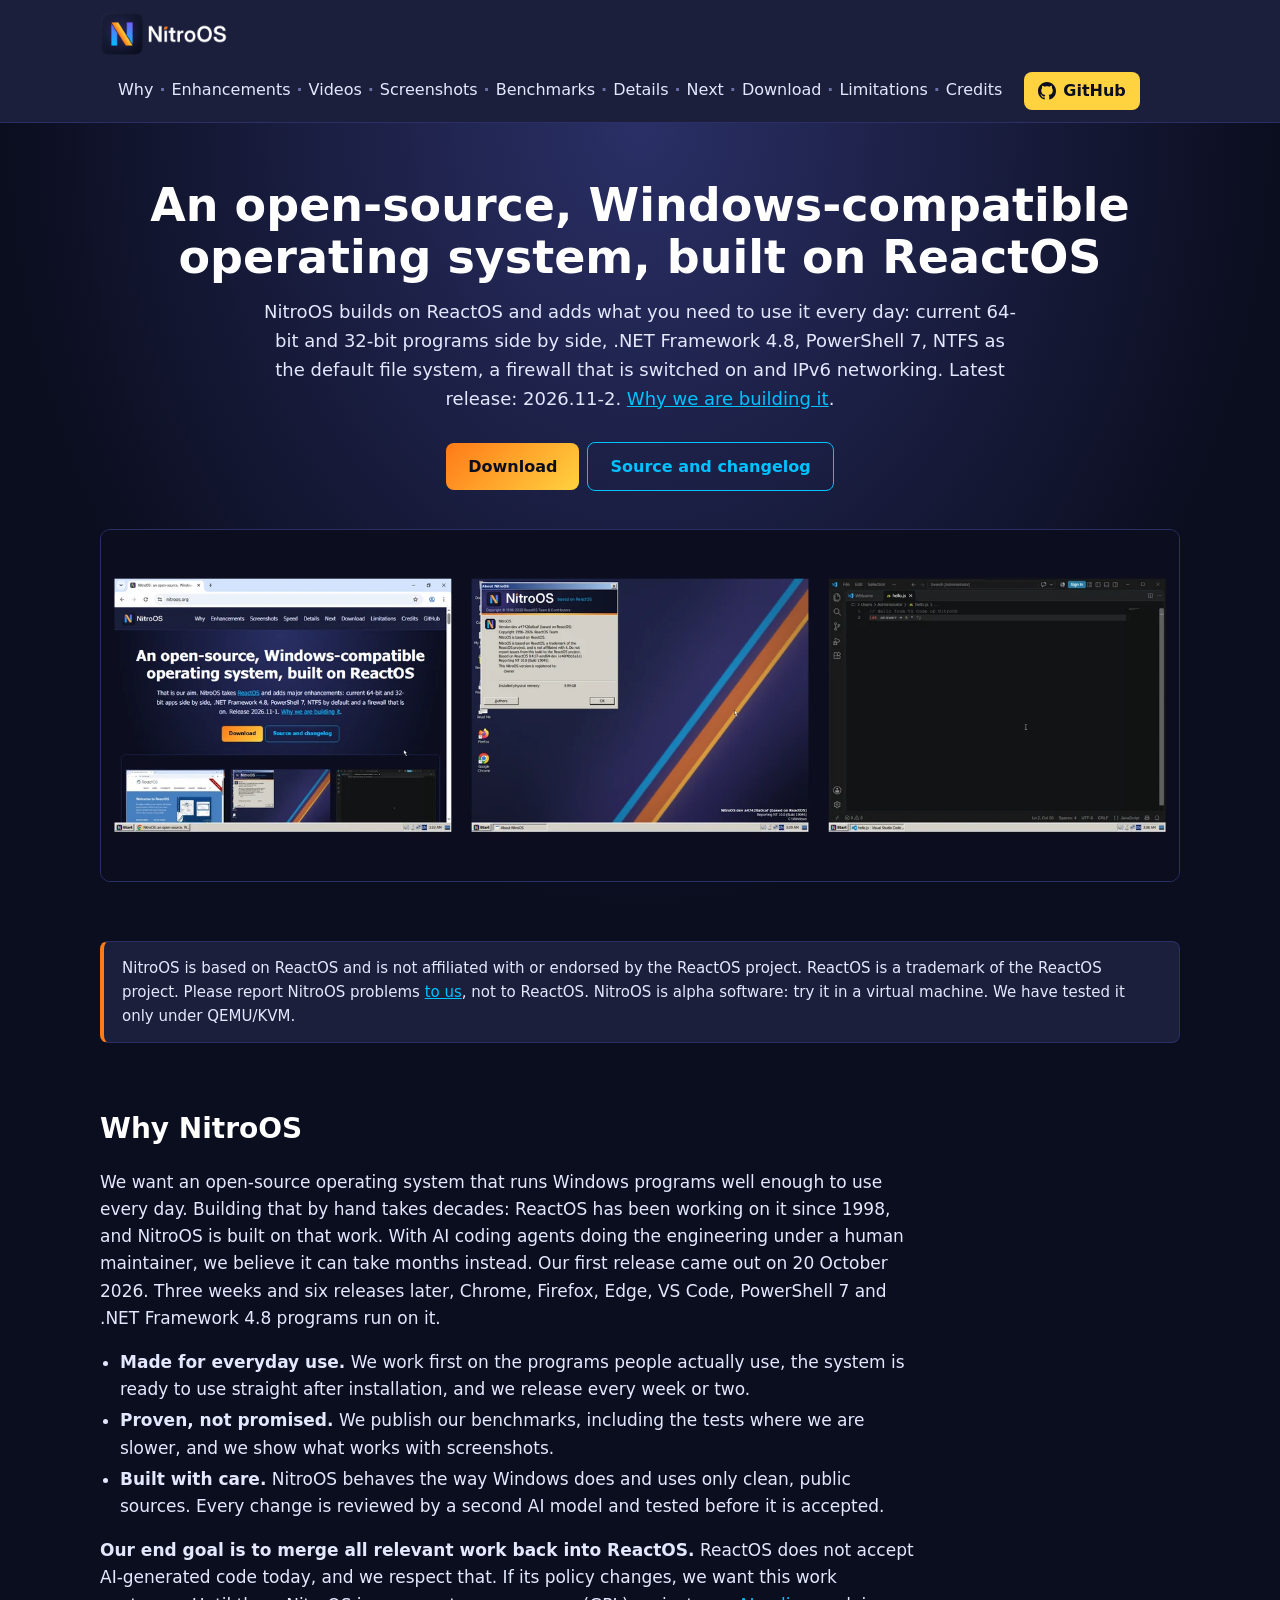
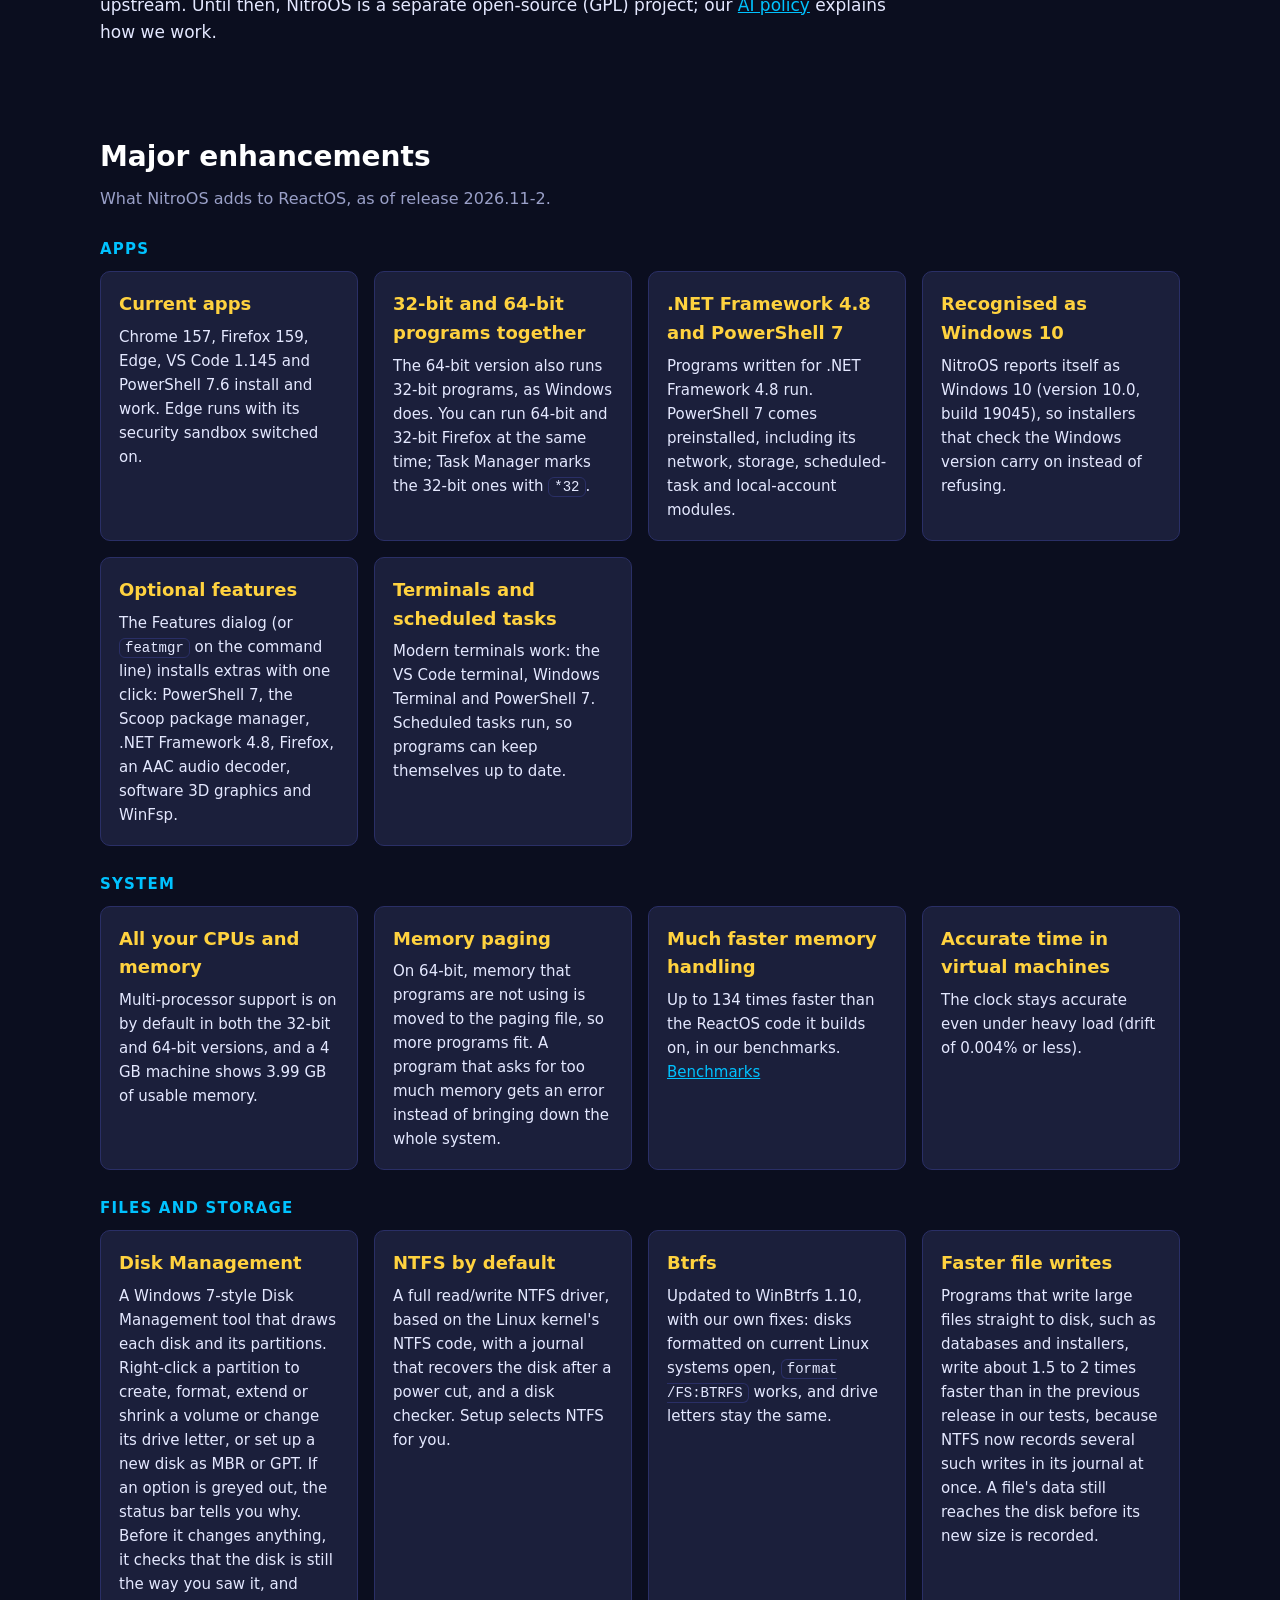
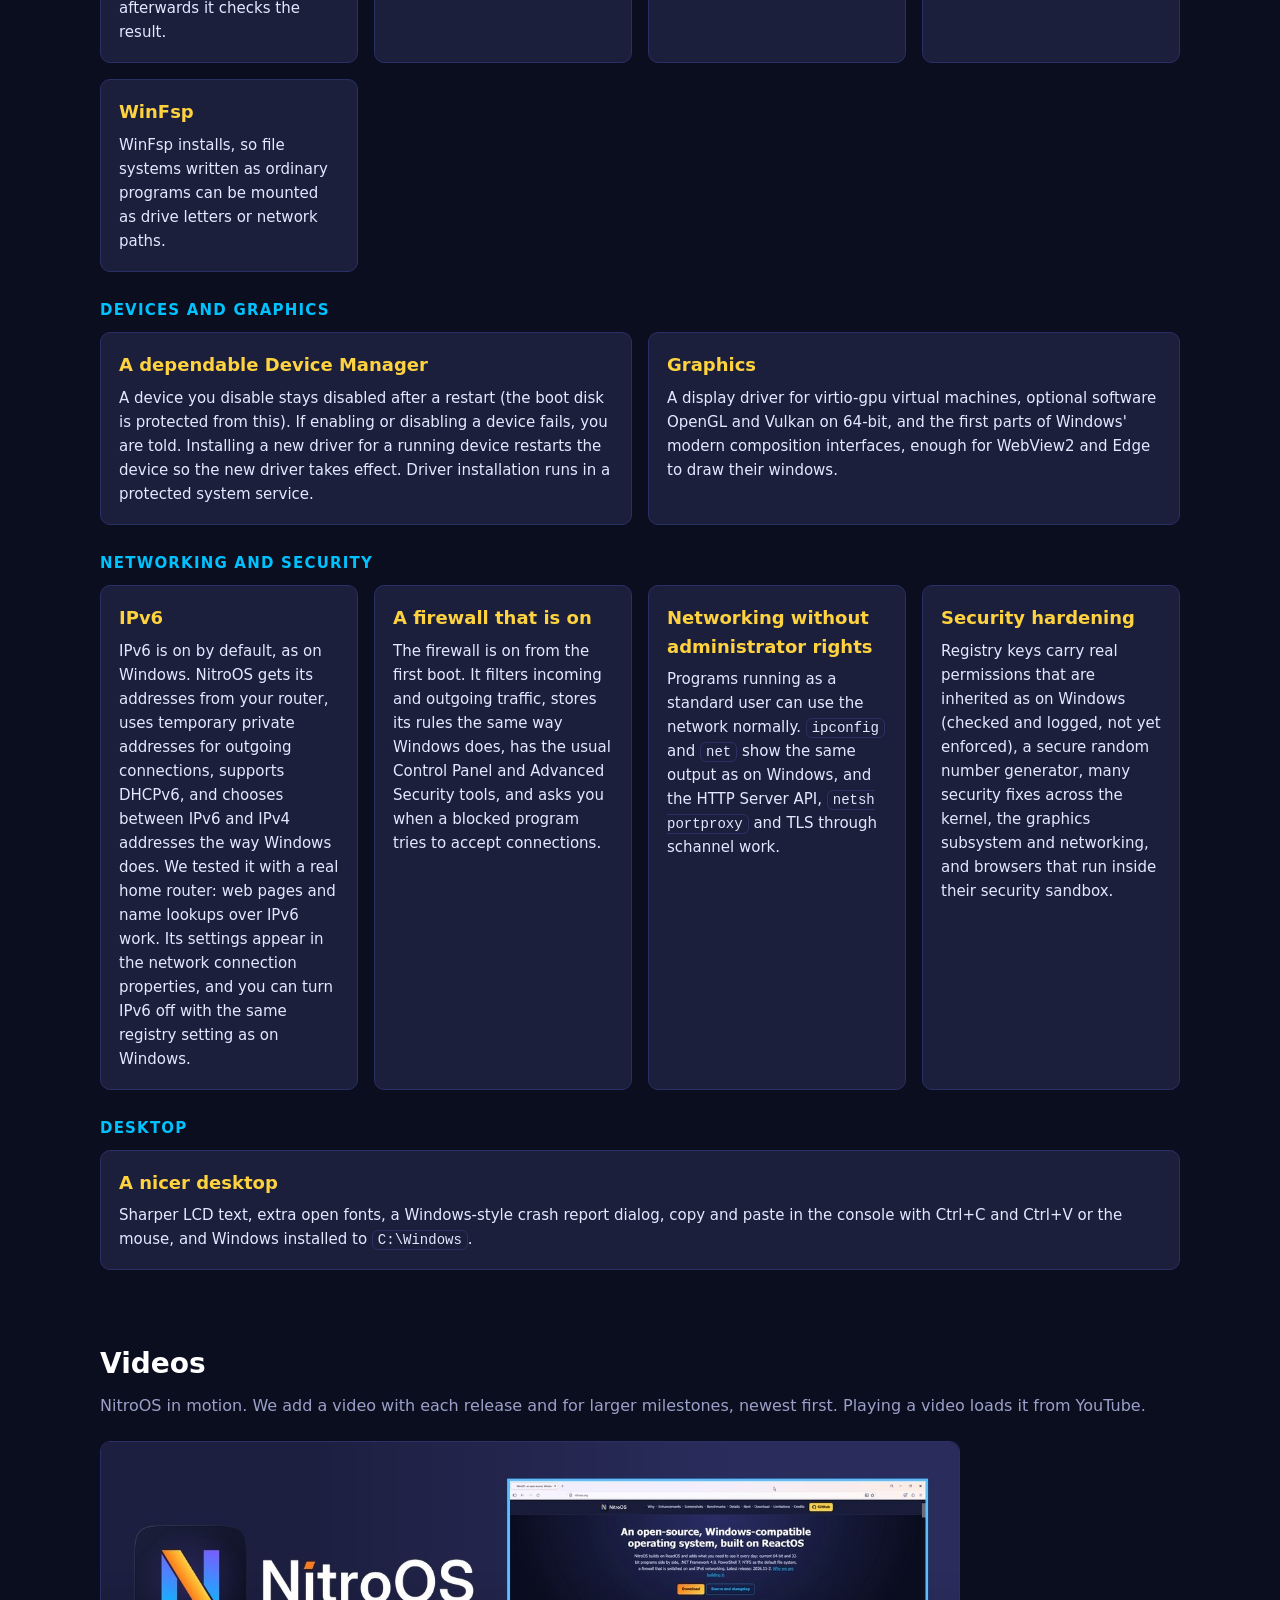
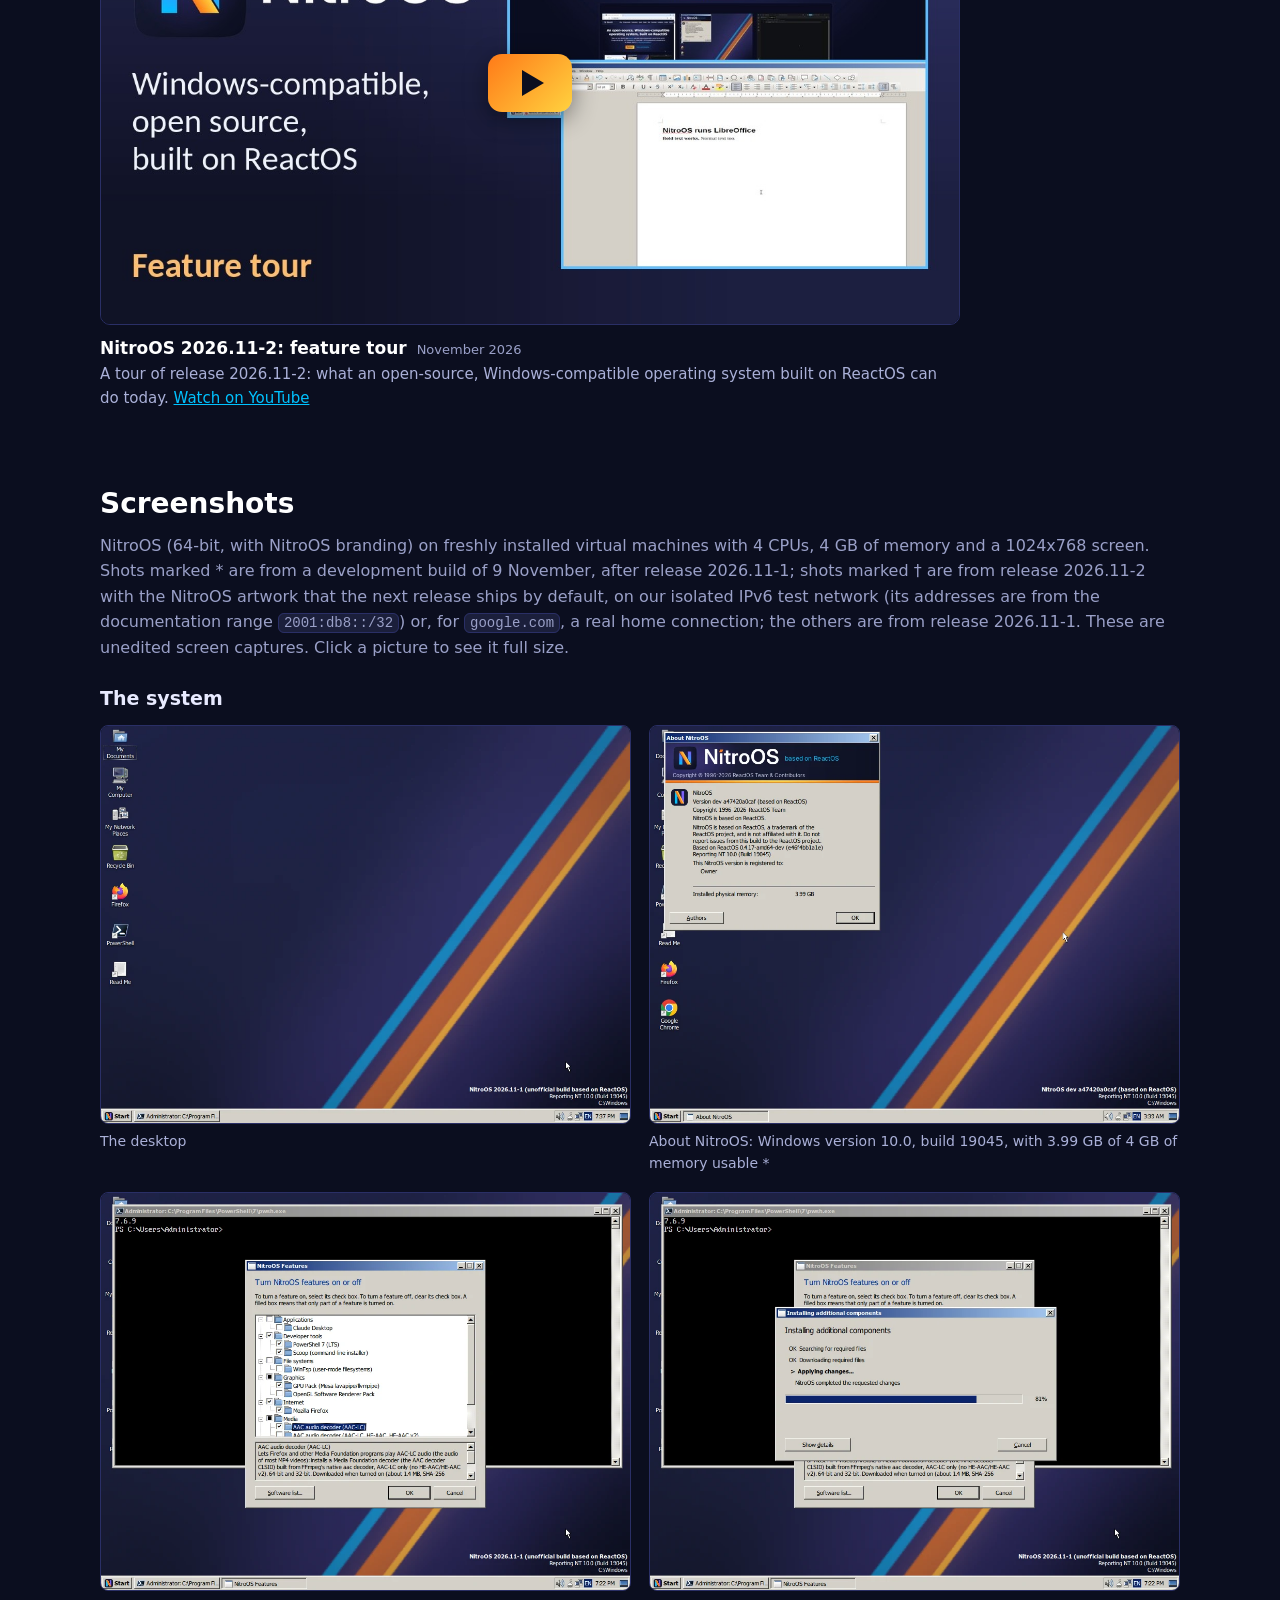
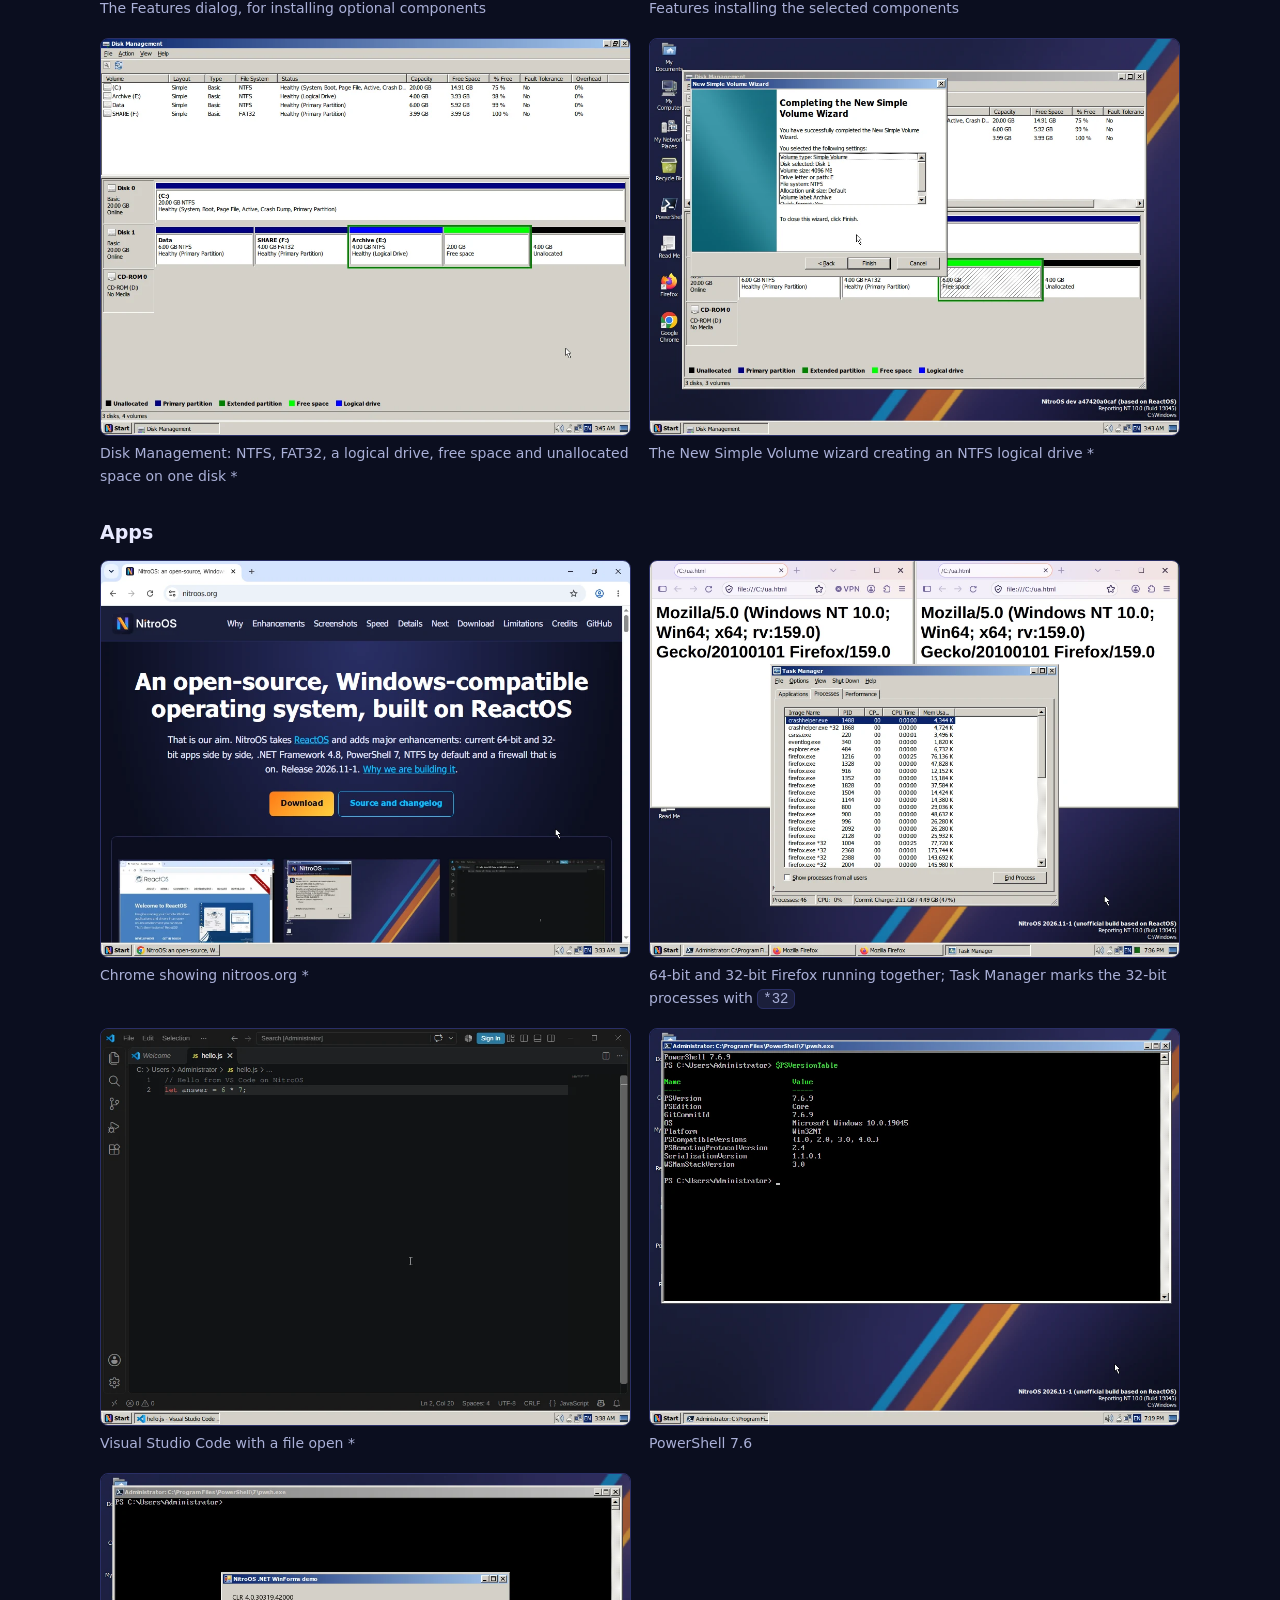
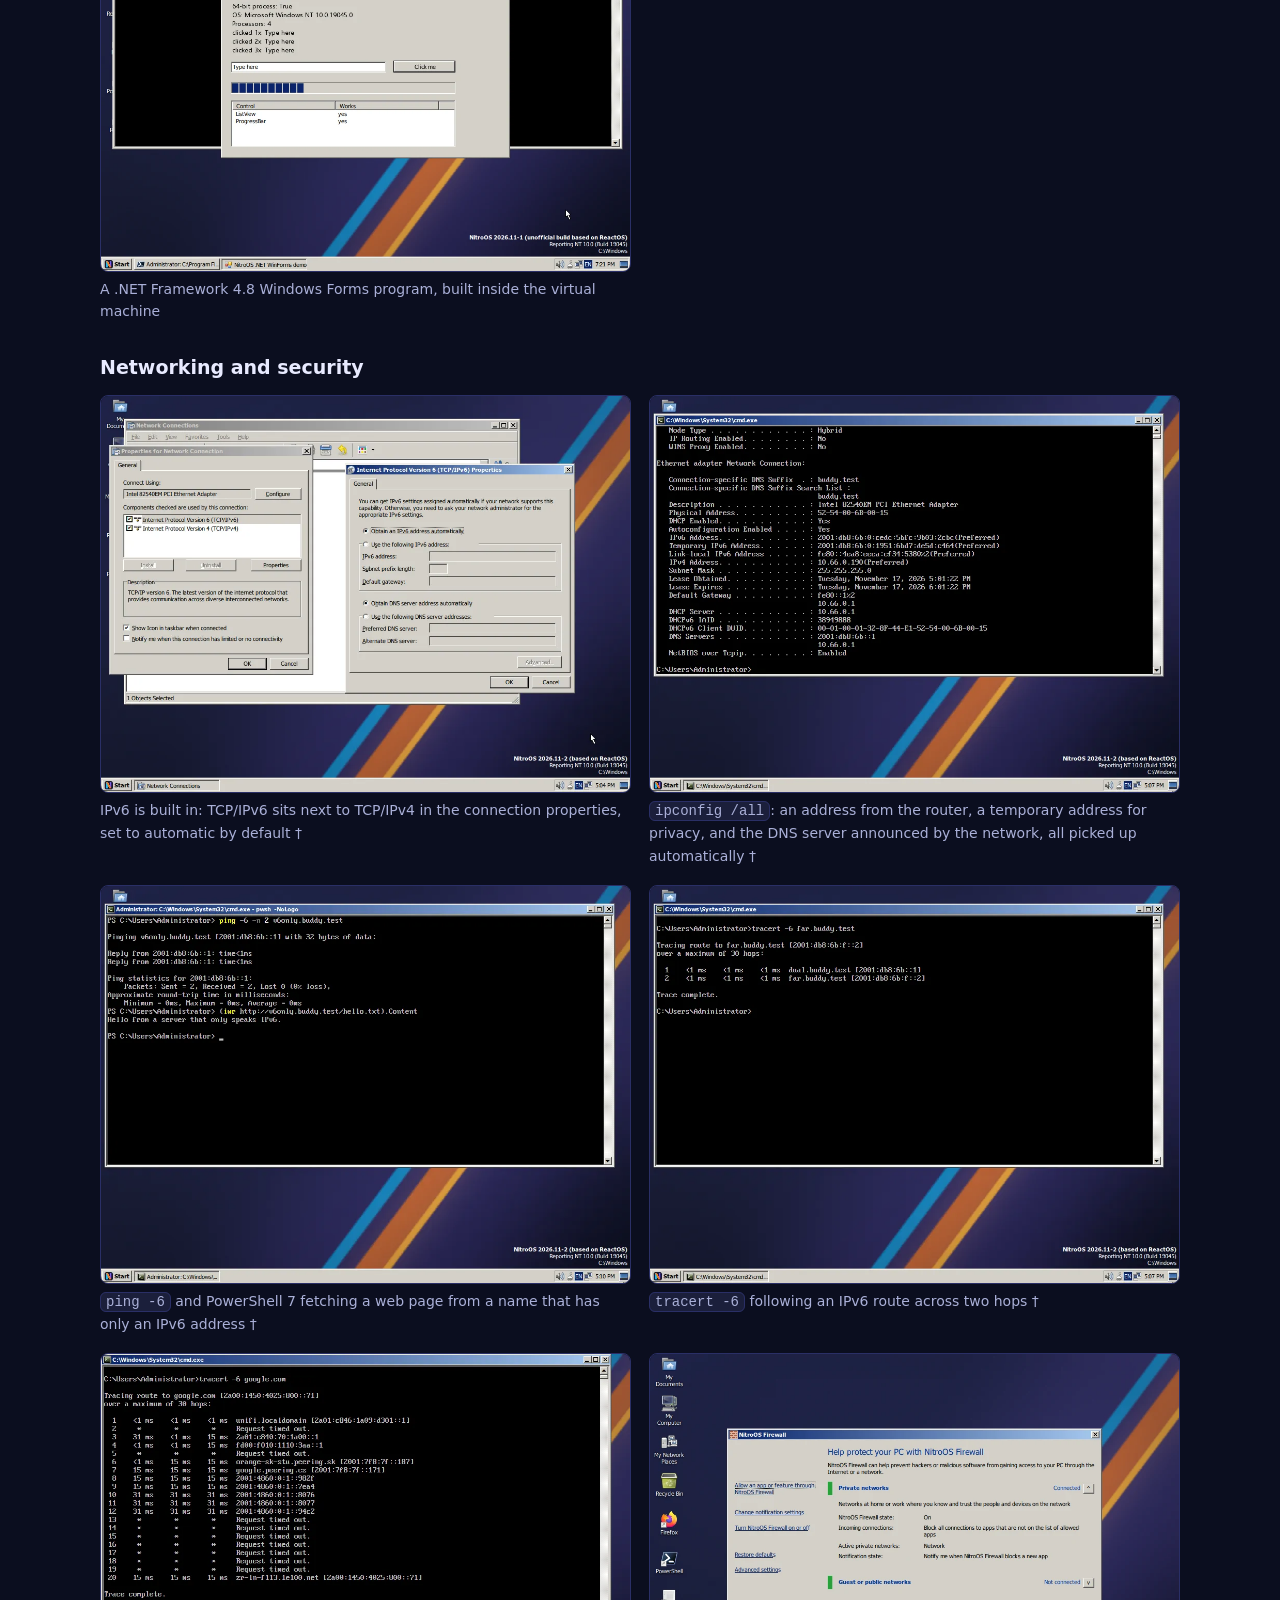
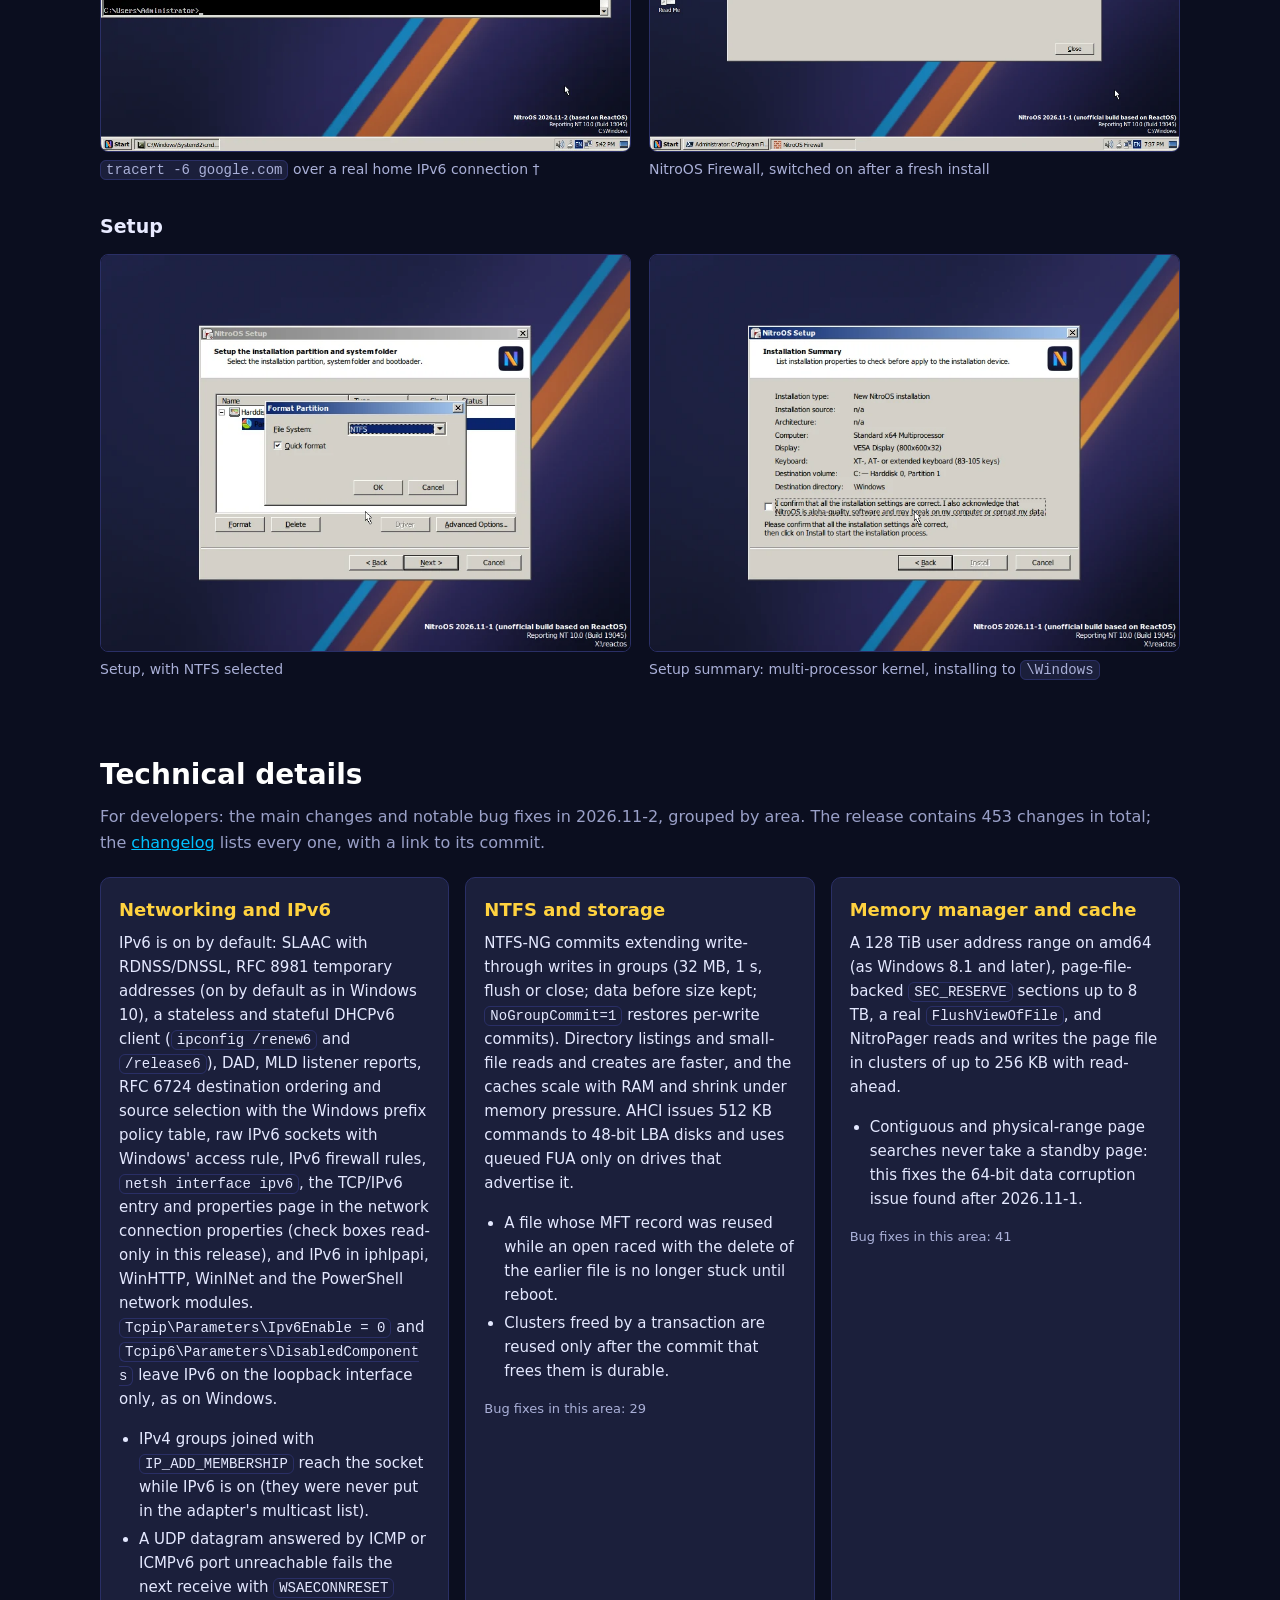
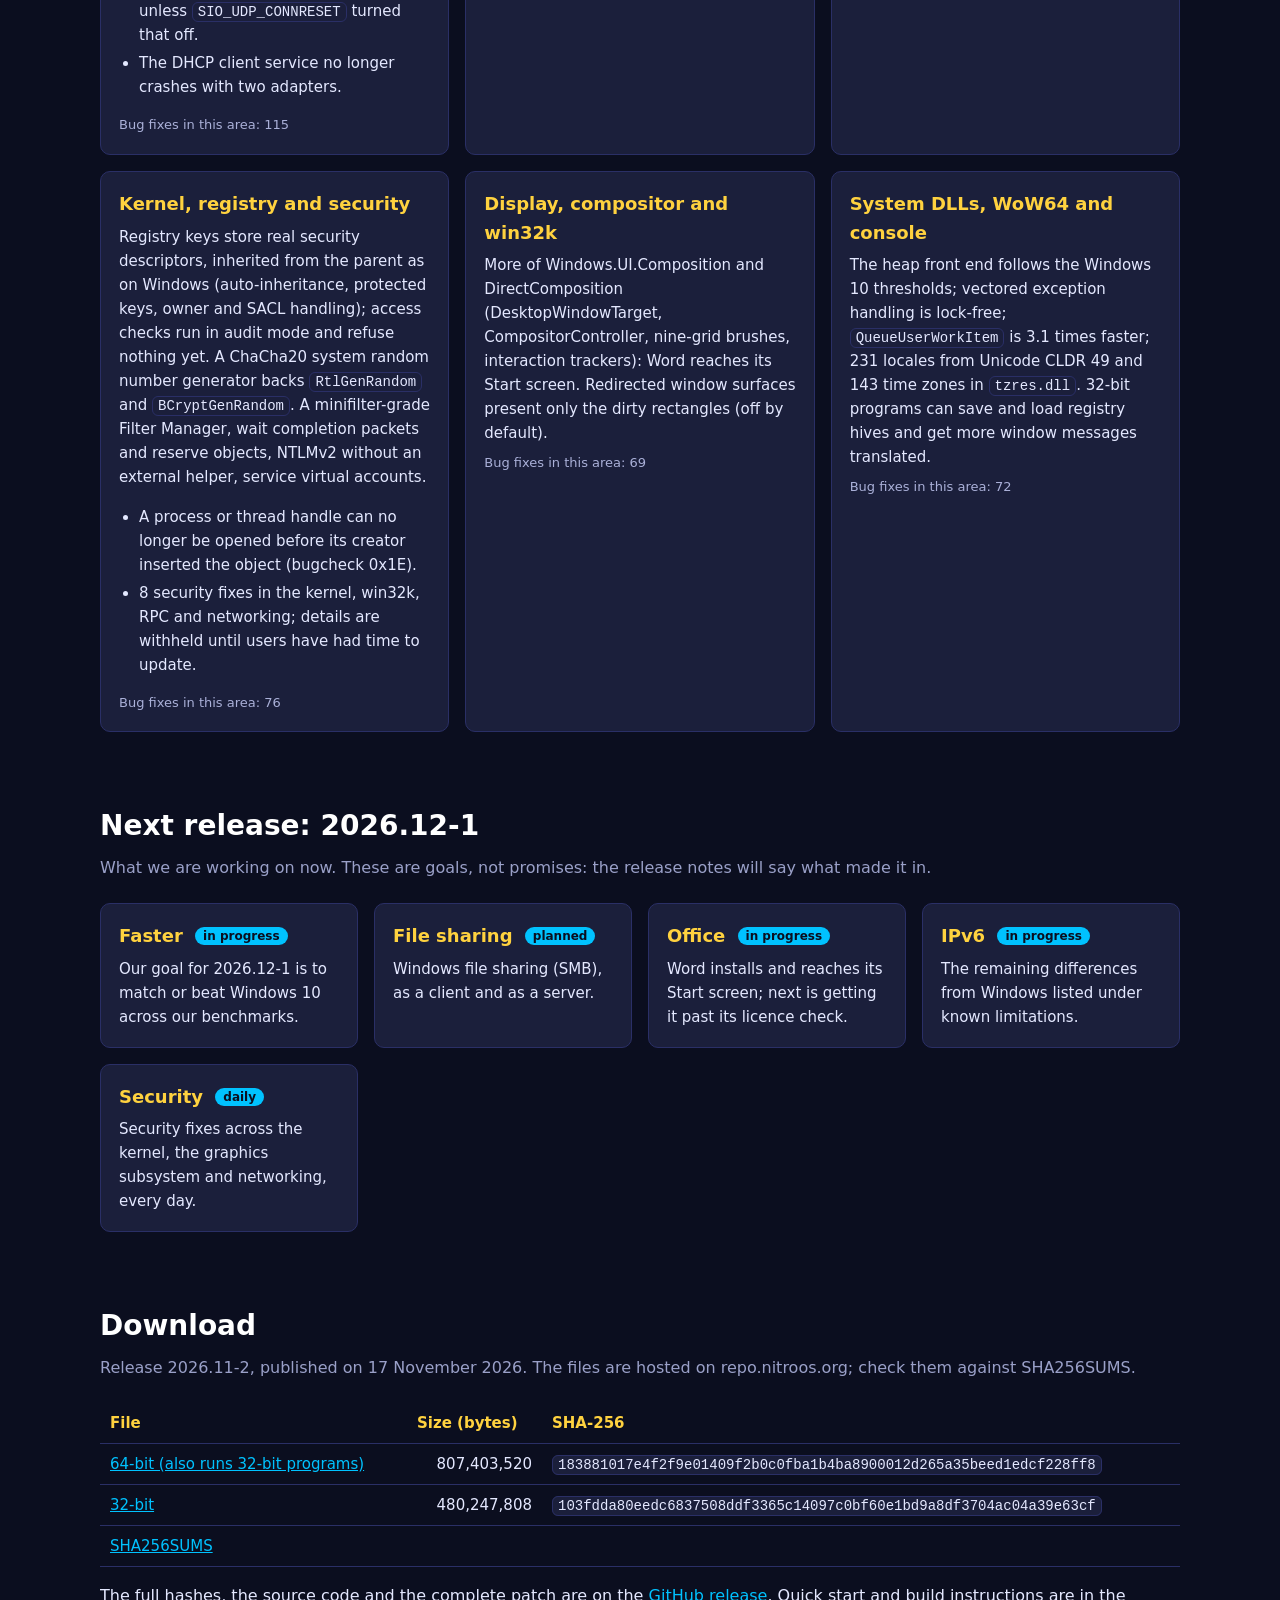
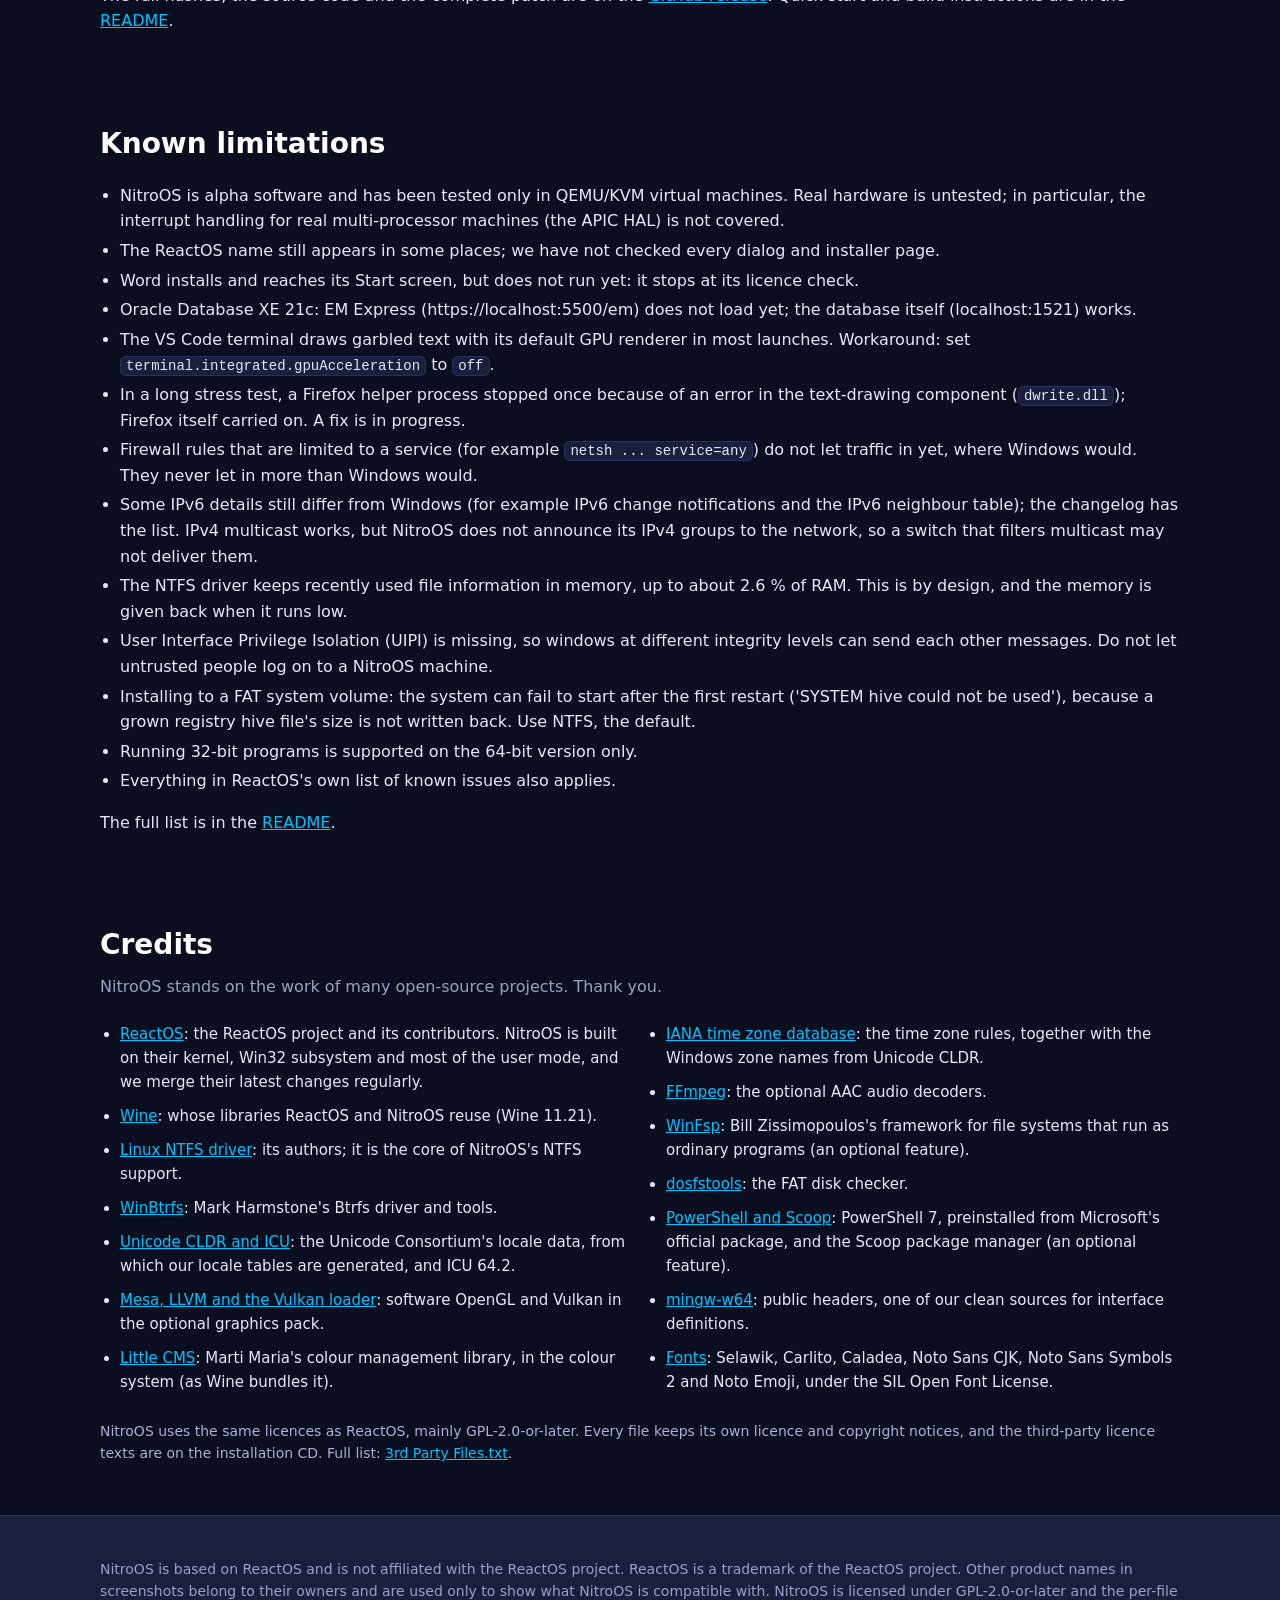
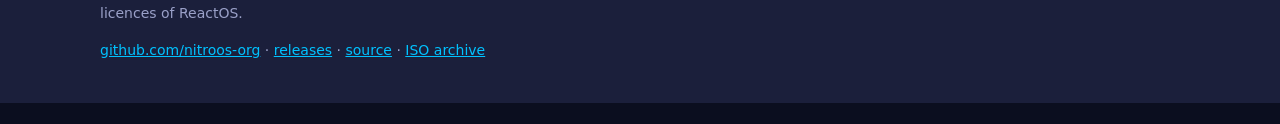
<file: docs/index.html>
<!doctype html>
<html lang="en"><head><meta charset="utf-8"><meta name="viewport" content="width=device-width,initial-scale=1">
<title>NitroOS: an open-source, Windows-compatible operating system built on ReactOS</title>
<meta name="description" content="NitroOS is an open-source, Windows-compatible operating system built on ReactOS: current 64-bit and 32-bit programs, .NET Framework 4.8, PowerShell 7, NTFS and a firewall.">
<link rel="icon" type="image/png" sizes="32x32" href="img/brand/favicon-32.png"><link rel="icon" type="image/png" sizes="16x16" href="img/brand/favicon-16.png">
<link rel="stylesheet" href="style.css"></head><body>
<header class="top"><div class="wrap"><a href="#"><img src="img/brand/lockup-640.png" alt="NitroOS"></a>
<input type="checkbox" id="navtoggle" class="navtoggle" aria-hidden="true"><label for="navtoggle" class="navbtn" aria-label="Menu">&#9776; Menu</label>
<nav id="mainnav"><a href="#mission">Why</a><a href="#why">Enhancements</a><a href="#videos">Videos</a><a href="#screenshots">Screenshots</a><a href="https://github.com/nitroos-org/releases/blob/main/BENCHMARKS.md">Benchmarks</a><a href="#tech">Details</a><a href="#next">Next</a><a href="#download">Download</a><a href="#limits">Limitations</a><a href="#credits">Credits</a><a class="gh" href="https://github.com/nitroos-org" title="NitroOS on GitHub" aria-label="NitroOS on GitHub"><!-- GitHub mark: Octicons mark-github, (c) GitHub, MIT licence --><svg class="ghicon" viewBox="0 0 16 16" width="22" height="22" aria-hidden="true" focusable="false"><path fill="currentColor" d="M8 0c4.42 0 8 3.58 8 8a8.013 8.013 0 0 1-5.45 7.59c-.4.08-.55-.17-.55-.38 0-.27.01-1.13.01-2.2 0-.75-.25-1.23-.54-1.48 1.78-.2 3.65-.88 3.65-3.95 0-.88-.31-1.59-.82-2.15.08-.2.36-1.02-.08-2.12 0 0-.67-.22-2.2.82-.64-.18-1.32-.27-2-.27-.68 0-1.36.09-2 .27-1.53-1.03-2.2-.82-2.2-.82-.44 1.1-.16 1.92-.08 2.12-.51.56-.82 1.28-.82 2.15 0 3.06 1.86 3.75 3.64 3.95-.23.2-.44.55-.51 1.07-.46.21-1.61.55-2.33-.66-.15-.24-.6-.83-1.23-.82-.67.01-.27.38.01.53.34.19.73.9.82 1.13.16.45.68 1.31 2.69.94 0 .67.01 1.3.01 1.49 0 .21-.15.45-.55.38A7.995 7.995 0 0 1 0 8c0-4.42 3.58-8 8-8Z"/></svg><span class="ghtext">GitHub</span></a></nav></div></header>
<div class="hero"><div class="wrap">
<h1>An open-source, Windows-compatible operating system, built on ReactOS</h1>
<p class="lead">NitroOS builds on ReactOS and adds what you need to use it every day: current 64-bit and 32-bit programs side by side, .NET Framework 4.8, PowerShell 7, NTFS as the default file system, a firewall that is switched on and IPv6 networking. Latest release: 2026.11-2. <a href="#mission">Why we are building it</a>.</p>
<a class="btn" href="#download">Download</a><a class="btn alt" href="https://github.com/nitroos-org/releases">Source and changelog</a>
<br><a href="img/hero.webp"><img class="shot" src="img/hero.webp" alt="NitroOS running Chrome, Visual Studio Code and the Features dialog" width="1100" height="358"></a>
</div></div>
<div class="wrap"><div class="notice">NitroOS is based on ReactOS and is not affiliated with or endorsed by the ReactOS project. ReactOS is a trademark of the ReactOS project. Please report NitroOS problems <a href="https://github.com/nitroos-org/releases/issues">to us</a>, not to ReactOS. NitroOS is alpha software: try it in a virtual machine. We have tested it only under QEMU/KVM.</div></div>
<section id="mission"><div class="wrap prose"><h2>Why NitroOS</h2>
<p>We want an open-source operating system that runs Windows programs well enough to use every day. Building that by hand takes decades: ReactOS has been working on it since 1998, and NitroOS is built on that work. With AI coding agents doing the engineering under a human maintainer, we believe it can take months instead. Our first release came out on 20 October 2026. Three weeks and six releases later, Chrome, Firefox, Edge, VS Code, PowerShell 7 and .NET Framework 4.8 programs run on it.</p>
<ul class="tight"><li><b>Made for everyday use.</b> We work first on the programs people actually use, the system is ready to use straight after installation, and we release every week or two.</li><li><b>Proven, not promised.</b> We publish our benchmarks, including the tests where we are slower, and we show what works with screenshots.</li><li><b>Built with care.</b> NitroOS behaves the way Windows does and uses only clean, public sources. Every change is reviewed by a second AI model and tested before it is accepted.</li></ul>
<p><b>Our end goal is to merge all relevant work back into ReactOS.</b> ReactOS does not accept AI-generated code today, and we respect that. If its policy changes, we want this work upstream. Until then, NitroOS is a separate open-source (GPL) project; our <a href="https://github.com/nitroos-org/.github/blob/main/AI-POLICY.md">AI policy</a> explains how we work.</p>
</div></section>
<section id="why"><div class="wrap"><h2>Major enhancements</h2><p class="sub">What NitroOS adds to ReactOS, as of release 2026.11-2.</p>
<h3 class="grouphead">Apps</h3><div class="cards">
<div class="card"><h3>Current apps</h3><p>Chrome 157, Firefox 159, Edge, VS Code 1.145 and PowerShell 7.6 install and work. Edge runs with its security sandbox switched on.</p></div>
<div class="card"><h3>32-bit and 64-bit programs together</h3><p>The 64-bit version also runs 32-bit programs, as Windows does. You can run 64-bit and 32-bit Firefox at the same time; Task Manager marks the 32-bit ones with <code>*32</code>.</p></div>
<div class="card"><h3>.NET Framework 4.8 and PowerShell 7</h3><p>Programs written for .NET Framework 4.8 run. PowerShell 7 comes preinstalled, including its network, storage, scheduled-task and local-account modules.</p></div>
<div class="card"><h3>Recognised as Windows 10</h3><p>NitroOS reports itself as Windows 10 (version 10.0, build 19045), so installers that check the Windows version carry on instead of refusing.</p></div>
<div class="card"><h3>Optional features</h3><p>The Features dialog (or <code>featmgr</code> on the command line) installs extras with one click: PowerShell 7, the Scoop package manager, .NET Framework 4.8, Firefox, an AAC audio decoder, software 3D graphics and WinFsp.</p></div>
<div class="card"><h3>Terminals and scheduled tasks</h3><p>Modern terminals work: the VS Code terminal, Windows Terminal and PowerShell 7. Scheduled tasks run, so programs can keep themselves up to date.</p></div>
</div>
<h3 class="grouphead">System</h3><div class="cards">
<div class="card"><h3>All your CPUs and memory</h3><p>Multi-processor support is on by default in both the 32-bit and 64-bit versions, and a 4 GB machine shows 3.99 GB of usable memory.</p></div>
<div class="card"><h3>Memory paging</h3><p>On 64-bit, memory that programs are not using is moved to the paging file, so more programs fit. A program that asks for too much memory gets an error instead of bringing down the whole system.</p></div>
<div class="card"><h3>Much faster memory handling</h3><p>Up to 134 times faster than the ReactOS code it builds on, in our benchmarks. <a href="https://github.com/nitroos-org/releases/blob/main/BENCHMARKS.md">Benchmarks</a></p></div>
<div class="card"><h3>Accurate time in virtual machines</h3><p>The clock stays accurate even under heavy load (drift of 0.004% or less).</p></div>
</div>
<h3 class="grouphead">Files and storage</h3><div class="cards">
<div class="card"><h3>Disk Management</h3><p>A Windows 7-style Disk Management tool that draws each disk and its partitions. Right-click a partition to create, format, extend or shrink a volume or change its drive letter, or set up a new disk as MBR or GPT. If an option is greyed out, the status bar tells you why. Before it changes anything, it checks that the disk is still the way you saw it, and afterwards it checks the result.</p></div>
<div class="card"><h3>NTFS by default</h3><p>A full read/write NTFS driver, based on the Linux kernel's NTFS code, with a journal that recovers the disk after a power cut, and a disk checker. Setup selects NTFS for you.</p></div>
<div class="card"><h3>Btrfs</h3><p>Updated to WinBtrfs 1.10, with our own fixes: disks formatted on current Linux systems open, <code>format /FS:BTRFS</code> works, and drive letters stay the same.</p></div>
<div class="card"><h3>Faster file writes</h3><p>Programs that write large files straight to disk, such as databases and installers, write about 1.5 to 2 times faster than in the previous release in our tests, because NTFS now records several such writes in its journal at once. A file's data still reaches the disk before its new size is recorded.</p></div>
<div class="card"><h3>WinFsp</h3><p>WinFsp installs, so file systems written as ordinary programs can be mounted as drive letters or network paths.</p></div>
</div>
<h3 class="grouphead">Devices and graphics</h3><div class="cards">
<div class="card"><h3>A dependable Device Manager</h3><p>A device you disable stays disabled after a restart (the boot disk is protected from this). If enabling or disabling a device fails, you are told. Installing a new driver for a running device restarts the device so the new driver takes effect. Driver installation runs in a protected system service.</p></div>
<div class="card"><h3>Graphics</h3><p>A display driver for virtio-gpu virtual machines, optional software OpenGL and Vulkan on 64-bit, and the first parts of Windows' modern composition interfaces, enough for WebView2 and Edge to draw their windows.</p></div>
</div>
<h3 class="grouphead">Networking and security</h3><div class="cards">
<div class="card"><h3>IPv6</h3><p>IPv6 is on by default, as on Windows. NitroOS gets its addresses from your router, uses temporary private addresses for outgoing connections, supports DHCPv6, and chooses between IPv6 and IPv4 addresses the way Windows does. We tested it with a real home router: web pages and name lookups over IPv6 work. Its settings appear in the network connection properties, and you can turn IPv6 off with the same registry setting as on Windows.</p></div>
<div class="card"><h3>A firewall that is on</h3><p>The firewall is on from the first boot. It filters incoming and outgoing traffic, stores its rules the same way Windows does, has the usual Control Panel and Advanced Security tools, and asks you when a blocked program tries to accept connections.</p></div>
<div class="card"><h3>Networking without administrator rights</h3><p>Programs running as a standard user can use the network normally. <code>ipconfig</code> and <code>net</code> show the same output as on Windows, and the HTTP Server API, <code>netsh portproxy</code> and TLS through schannel work.</p></div>
<div class="card"><h3>Security hardening</h3><p>Registry keys carry real permissions that are inherited as on Windows (checked and logged, not yet enforced), a secure random number generator, many security fixes across the kernel, the graphics subsystem and networking, and browsers that run inside their security sandbox.</p></div>
</div>
<h3 class="grouphead">Desktop</h3><div class="cards">
<div class="card"><h3>A nicer desktop</h3><p>Sharper LCD text, extra open fonts, a Windows-style crash report dialog, copy and paste in the console with Ctrl+C and Ctrl+V or the mouse, and Windows installed to <code>C:\Windows</code>.</p></div>
</div>
</div></section>
<section id="videos"><div class="wrap"><h2>Videos</h2><p class="sub">NitroOS in motion. We add a video with each release and for larger milestones, newest first. Playing a video loads it from YouTube.</p>
<div class="videos">
<figure class="video"><a class="yt" data-yt="Bit0CyDtuDw" href="https://www.youtube.com/watch?v=Bit0CyDtuDw" title="Play: NitroOS 2026.11-2 feature tour"><img loading="lazy" width="1280" height="720" src="img/video/Bit0CyDtuDw.jpg" alt="NitroOS 2026.11-2 feature tour (video)"><span class="play" aria-hidden="true"></span></a><figcaption><b>NitroOS 2026.11-2: feature tour</b><span class="when">November 2026</span><br>A tour of release 2026.11-2: what an open-source, Windows-compatible operating system built on ReactOS can do today. <a href="https://www.youtube.com/watch?v=Bit0CyDtuDw">Watch on YouTube</a></figcaption></figure>
</div>
</div></section>
<section id="screenshots"><div class="wrap"><h2>Screenshots</h2>
<p class="sub">NitroOS (64-bit, with NitroOS branding) on freshly installed virtual machines with 4 CPUs, 4 GB of memory and a 1024x768 screen. Shots marked * are from a development build of 9 November, after release 2026.11-1; shots marked † are from release 2026.11-2 with the NitroOS artwork that the next release ships by default, on our isolated IPv6 test network (its addresses are from the documentation range <code>2001:db8::/32</code>) or, for <code>google.com</code>, a real home connection; the others are from release 2026.11-1. These are unedited screen captures. Click a picture to see it full size.</p>
<h3 class="galh">The system</h3>
<div class="gallery">
<figure><a href="img/nitro-desktop.webp"><img loading="lazy" width="1024" height="768" src="img/nitro-desktop.webp" alt="The desktop"></a><figcaption>The desktop</figcaption></figure>
<figure><a href="img/nitro-winver.webp"><img loading="lazy" width="1024" height="768" src="img/nitro-winver.webp" alt="About NitroOS: Windows version 10.0, build 19045, with 3.99 GB of 4 GB of memory usable *"></a><figcaption>About NitroOS: Windows version 10.0, build 19045, with 3.99 GB of 4 GB of memory usable *</figcaption></figure>
<figure><a href="img/nitro-features.webp"><img loading="lazy" width="1024" height="768" src="img/nitro-features.webp" alt="The Features dialog, for installing optional components"></a><figcaption>The Features dialog, for installing optional components</figcaption></figure>
<figure><a href="img/nitro-features-installing.webp"><img loading="lazy" width="1024" height="768" src="img/nitro-features-installing.webp" alt="Features installing the selected components"></a><figcaption>Features installing the selected components</figcaption></figure>
<figure><a href="img/nitro-diskmgmt.webp"><img loading="lazy" width="1024" height="768" src="img/nitro-diskmgmt.webp" alt="Disk Management: NTFS, FAT32, a logical drive, free space and unallocated space on one disk *"></a><figcaption>Disk Management: NTFS, FAT32, a logical drive, free space and unallocated space on one disk *</figcaption></figure>
<figure><a href="img/nitro-diskmgmt-wizard.webp"><img loading="lazy" width="1024" height="768" src="img/nitro-diskmgmt-wizard.webp" alt="The New Simple Volume wizard creating an NTFS logical drive *"></a><figcaption>The New Simple Volume wizard creating an NTFS logical drive *</figcaption></figure>
</div>
<h3 class="galh">Apps</h3>
<div class="gallery">
<figure><a href="img/nitro-browser.webp"><img loading="lazy" width="1024" height="768" src="img/nitro-browser.webp" alt="Chrome showing nitroos.org *"></a><figcaption>Chrome showing nitroos.org *</figcaption></figure>
<figure><a href="img/nitro-firefox-64-32.webp"><img loading="lazy" width="1024" height="768" src="img/nitro-firefox-64-32.webp" alt="64-bit and 32-bit Firefox running together; Task Manager marks the 32-bit processes with *32"></a><figcaption>64-bit and 32-bit Firefox running together; Task Manager marks the 32-bit processes with <code>*32</code></figcaption></figure>
<figure><a href="img/nitro-vscode.webp"><img loading="lazy" width="1024" height="768" src="img/nitro-vscode.webp" alt="Visual Studio Code with a file open *"></a><figcaption>Visual Studio Code with a file open *</figcaption></figure>
<figure><a href="img/nitro-powershell7.webp"><img loading="lazy" width="1024" height="768" src="img/nitro-powershell7.webp" alt="PowerShell 7.6"></a><figcaption>PowerShell 7.6</figcaption></figure>
<figure><a href="img/nitro-dotnet.webp"><img loading="lazy" width="1024" height="768" src="img/nitro-dotnet.webp" alt="A .NET Framework 4.8 Windows Forms program, built inside the virtual machine"></a><figcaption>A .NET Framework 4.8 Windows Forms program, built inside the virtual machine</figcaption></figure>
</div>
<h3 class="galh">Networking and security</h3>
<div class="gallery">
<figure><a href="img/nitro-ipv6-properties.webp"><img loading="lazy" width="1024" height="768" src="img/nitro-ipv6-properties.webp" alt="IPv6 is built in: TCP/IPv6 sits next to TCP/IPv4 in the connection properties, set to automatic by default †"></a><figcaption>IPv6 is built in: TCP/IPv6 sits next to TCP/IPv4 in the connection properties, set to automatic by default †</figcaption></figure>
<figure><a href="img/nitro-ipv6-ipconfig.webp"><img loading="lazy" width="1024" height="768" src="img/nitro-ipv6-ipconfig.webp" alt="ipconfig /all: an address from the router, a temporary address for privacy, and the DNS server announced by the network, all picked up automatically †"></a><figcaption><code>ipconfig /all</code>: an address from the router, a temporary address for privacy, and the DNS server announced by the network, all picked up automatically †</figcaption></figure>
<figure><a href="img/nitro-ipv6-only-page.webp"><img loading="lazy" width="1024" height="768" src="img/nitro-ipv6-only-page.webp" alt="ping -6 and PowerShell 7 fetching a web page from a name that has only an IPv6 address †"></a><figcaption><code>ping -6</code> and PowerShell 7 fetching a web page from a name that has only an IPv6 address †</figcaption></figure>
<figure><a href="img/nitro-ipv6-tracert.webp"><img loading="lazy" width="1024" height="768" src="img/nitro-ipv6-tracert.webp" alt="tracert -6 following an IPv6 route across two hops †"></a><figcaption><code>tracert -6</code> following an IPv6 route across two hops †</figcaption></figure>
<figure><a href="img/nitro-ipv6-tracert-google.webp"><img loading="lazy" width="1024" height="768" src="img/nitro-ipv6-tracert-google.webp" alt="tracert -6 google.com over a real home IPv6 connection †"></a><figcaption><code>tracert -6 google.com</code> over a real home IPv6 connection †</figcaption></figure>
<figure><a href="img/nitro-firewall.webp"><img loading="lazy" width="1024" height="768" src="img/nitro-firewall.webp" alt="NitroOS Firewall, switched on after a fresh install"></a><figcaption>NitroOS Firewall, switched on after a fresh install</figcaption></figure>
</div>
<h3 class="galh">Setup</h3>
<div class="gallery">
<figure><a href="img/nitro-format.webp"><img loading="lazy" width="800" height="600" src="img/nitro-format.webp" alt="Setup, with NTFS selected"></a><figcaption>Setup, with NTFS selected</figcaption></figure>
<figure><a href="img/nitro-install.webp"><img loading="lazy" width="800" height="600" src="img/nitro-install.webp" alt="Setup summary: multi-processor kernel, installing to \Windows"></a><figcaption>Setup summary: multi-processor kernel, installing to <code>\Windows</code></figcaption></figure>
</div>
</div></section>
<section id="tech"><div class="wrap"><h2>Technical details</h2><p class="sub">For developers: the main changes and notable bug fixes in 2026.11-2, grouped by area. The release contains 453 changes in total; the <a href="https://github.com/nitroos-org/releases/blob/main/CHANGELOG.md">changelog</a> lists every one, with a link to its commit.</p>
<div class="techgrid">
<div class="tech"><h3>Networking and IPv6</h3><p>IPv6 is on by default: SLAAC with RDNSS/DNSSL, RFC 8981 temporary addresses (on by default as in Windows 10), a stateless and stateful DHCPv6 client (<code>ipconfig /renew6</code> and <code>/release6</code>), DAD, MLD listener reports, RFC 6724 destination ordering and source selection with the Windows prefix policy table, raw IPv6 sockets with Windows' access rule, IPv6 firewall rules, <code>netsh interface ipv6</code>, the TCP/IPv6 entry and properties page in the network connection properties (check boxes read-only in this release), and IPv6 in iphlpapi, WinHTTP, WinINet and the PowerShell network modules. <code>Tcpip\Parameters\Ipv6Enable = 0</code> and <code>Tcpip6\Parameters\DisabledComponents</code> leave IPv6 on the loopback interface only, as on Windows.</p><ul class="tight"><li>IPv4 groups joined with <code>IP_ADD_MEMBERSHIP</code> reach the socket while IPv6 is on (they were never put in the adapter's multicast list).</li><li>A UDP datagram answered by ICMP or ICMPv6 port unreachable fails the next receive with <code>WSAECONNRESET</code> unless <code>SIO_UDP_CONNRESET</code> turned that off.</li><li>The DHCP client service no longer crashes with two adapters.</li></ul><p class="count">Bug fixes in this area: 115</p></div>
<div class="tech"><h3>NTFS and storage</h3><p>NTFS-NG commits extending write-through writes in groups (32 MB, 1 s, flush or close; data before size kept; <code>NoGroupCommit=1</code> restores per-write commits). Directory listings and small-file reads and creates are faster, and the caches scale with RAM and shrink under memory pressure. AHCI issues 512 KB commands to 48-bit LBA disks and uses queued FUA only on drives that advertise it.</p><ul class="tight"><li>A file whose MFT record was reused while an open raced with the delete of the earlier file is no longer stuck until reboot.</li><li>Clusters freed by a transaction are reused only after the commit that frees them is durable.</li></ul><p class="count">Bug fixes in this area: 29</p></div>
<div class="tech"><h3>Memory manager and cache</h3><p>A 128 TiB user address range on amd64 (as Windows 8.1 and later), page-file-backed <code>SEC_RESERVE</code> sections up to 8 TB, a real <code>FlushViewOfFile</code>, and NitroPager reads and writes the page file in clusters of up to 256 KB with read-ahead.</p><ul class="tight"><li>Contiguous and physical-range page searches never take a standby page: this fixes the 64-bit data corruption issue found after 2026.11-1.</li></ul><p class="count">Bug fixes in this area: 41</p></div>
<div class="tech"><h3>Kernel, registry and security</h3><p>Registry keys store real security descriptors, inherited from the parent as on Windows (auto-inheritance, protected keys, owner and SACL handling); access checks run in audit mode and refuse nothing yet. A ChaCha20 system random number generator backs <code>RtlGenRandom</code> and <code>BCryptGenRandom</code>. A minifilter-grade Filter Manager, wait completion packets and reserve objects, NTLMv2 without an external helper, service virtual accounts.</p><ul class="tight"><li>A process or thread handle can no longer be opened before its creator inserted the object (bugcheck 0x1E).</li><li>8 security fixes in the kernel, win32k, RPC and networking; details are withheld until users have had time to update.</li></ul><p class="count">Bug fixes in this area: 76</p></div>
<div class="tech"><h3>Display, compositor and win32k</h3><p>More of Windows.UI.Composition and DirectComposition (DesktopWindowTarget, CompositorController, nine-grid brushes, interaction trackers): Word reaches its Start screen. Redirected window surfaces present only the dirty rectangles (off by default).</p><p class="count">Bug fixes in this area: 69</p></div>
<div class="tech"><h3>System DLLs, WoW64 and console</h3><p>The heap front end follows the Windows 10 thresholds; vectored exception handling is lock-free; <code>QueueUserWorkItem</code> is 3.1 times faster; 231 locales from Unicode CLDR 49 and 143 time zones in <code>tzres.dll</code>. 32-bit programs can save and load registry hives and get more window messages translated.</p><p class="count">Bug fixes in this area: 72</p></div>
</div></div></section>
<section id="next"><div class="wrap"><h2>Next release: 2026.12-1</h2><p class="sub">What we are working on now. These are goals, not promises: the release notes will say what made it in.</p><div class="cards"><div class="card"><h3>Faster <span class="tag">in progress</span></h3><p>Our goal for 2026.12-1 is to match or beat Windows 10 across our benchmarks.</p></div><div class="card"><h3>File sharing <span class="tag">planned</span></h3><p>Windows file sharing (SMB), as a client and as a server.</p></div><div class="card"><h3>Office <span class="tag">in progress</span></h3><p>Word installs and reaches its Start screen; next is getting it past its licence check.</p></div><div class="card"><h3>IPv6 <span class="tag">in progress</span></h3><p>The remaining differences from Windows listed under known limitations.</p></div><div class="card"><h3>Security <span class="tag">daily</span></h3><p>Security fixes across the kernel, the graphics subsystem and networking, every day.</p></div></div></div></section>
<section id="download"><div class="wrap"><h2>Download</h2><p class="sub">Release 2026.11-2, published on 17 November 2026. The files are hosted on repo.nitroos.org; check them against SHA256SUMS.</p>
<div class="tablewrap"><table><tr><th>File</th><th class="n">Size (bytes)</th><th>SHA-256</th></tr>
<tr><td><a href="https://repo.nitroos.org/releases/nitro-2026.11-2/reactos-nitro-2026.11-2-amd64-wow64-Release.iso">64-bit (also runs 32-bit programs)</a></td><td class="n">807,403,520</td><td><code>183881017e4f2f9e01409f2b0c0fba1b4ba8900012d265a35beed1edcf228ff8</code></td></tr>
<tr><td><a href="https://repo.nitroos.org/releases/nitro-2026.11-2/reactos-nitro-2026.11-2-i386-Release.iso">32-bit</a></td><td class="n">480,247,808</td><td><code>103fdda80eedc6837508ddf3365c14097c0bf60e1bd9a8df3704ac04a39e63cf</code></td></tr>
<tr><td><a href="https://repo.nitroos.org/releases/nitro-2026.11-2/SHA256SUMS">SHA256SUMS</a></td><td></td><td></td></tr></table><p>The full hashes, the source code and the complete patch are on the <a href="https://github.com/nitroos-org/releases/releases/tag/nitro-2026.11-2">GitHub release</a>. Quick start and build instructions are in the <a href="https://github.com/nitroos-org/releases#quick-start">README</a>.</p></div></section>
<section id="limits"><div class="wrap"><h2>Known limitations</h2><ul class="tight"><li>NitroOS is alpha software and has been tested only in QEMU/KVM virtual machines. Real hardware is untested; in particular, the interrupt handling for real multi-processor machines (the APIC HAL) is not covered.</li><li>The ReactOS name still appears in some places; we have not checked every dialog and installer page.</li><li>Word installs and reaches its Start screen, but does not run yet: it stops at its licence check.</li><li>Oracle Database XE 21c: EM Express (https://localhost:5500/em) does not load yet; the database itself (localhost:1521) works.</li><li>The VS Code terminal draws garbled text with its default GPU renderer in most launches. Workaround: set <code>terminal.integrated.gpuAcceleration</code> to <code>off</code>.</li><li>In a long stress test, a Firefox helper process stopped once because of an error in the text-drawing component (<code>dwrite.dll</code>); Firefox itself carried on. A fix is in progress.</li><li>Firewall rules that are limited to a service (for example <code>netsh ... service=any</code>) do not let traffic in yet, where Windows would. They never let in more than Windows would.</li><li>Some IPv6 details still differ from Windows (for example IPv6 change notifications and the IPv6 neighbour table); the changelog has the list. IPv4 multicast works, but NitroOS does not announce its IPv4 groups to the network, so a switch that filters multicast may not deliver them.</li><li>The NTFS driver keeps recently used file information in memory, up to about 2.6 % of RAM. This is by design, and the memory is given back when it runs low.</li><li>User Interface Privilege Isolation (UIPI) is missing, so windows at different integrity levels can send each other messages. Do not let untrusted people log on to a NitroOS machine.</li><li>Installing to a FAT system volume: the system can fail to start after the first restart ('SYSTEM hive could not be used'), because a grown registry hive file's size is not written back. Use NTFS, the default.</li><li>Running 32-bit programs is supported on the 64-bit version only.</li><li>Everything in ReactOS's own list of known issues also applies.</li></ul><p>The full list is in the <a href="https://github.com/nitroos-org/releases#known-limitations">README</a>.</p></div></section>
<section id="credits"><div class="wrap"><h2>Credits</h2><p class="sub">NitroOS stands on the work of many open-source projects. Thank you.</p><ul class="credits"><li><a href="https://reactos.org">ReactOS</a>: the ReactOS project and its contributors. NitroOS is built on their kernel, Win32 subsystem and most of the user mode, and we merge their latest changes regularly.</li><li><a href="https://www.winehq.org">Wine</a>: whose libraries ReactOS and NitroOS reuse (Wine 11.21).</li><li><a href="https://www.kernel.org">Linux NTFS driver</a>: its authors; it is the core of NitroOS&#x27;s NTFS support.</li><li><a href="https://github.com/maharmstone/btrfs">WinBtrfs</a>: Mark Harmstone&#x27;s Btrfs driver and tools.</li><li><a href="https://cldr.unicode.org">Unicode CLDR and ICU</a>: the Unicode Consortium&#x27;s locale data, from which our locale tables are generated, and ICU 64.2.</li><li><a href="https://www.mesa3d.org">Mesa, LLVM and the Vulkan loader</a>: software OpenGL and Vulkan in the optional graphics pack.</li><li><a href="https://www.littlecms.com">Little CMS</a>: Marti Maria&#x27;s colour management library, in the colour system (as Wine bundles it).</li><li><a href="https://www.iana.org/time-zones">IANA time zone database</a>: the time zone rules, together with the Windows zone names from Unicode CLDR.</li><li><a href="https://ffmpeg.org">FFmpeg</a>: the optional AAC audio decoders.</li><li><a href="https://winfsp.dev">WinFsp</a>: Bill Zissimopoulos&#x27;s framework for file systems that run as ordinary programs (an optional feature).</li><li><a href="https://github.com/dosfstools/dosfstools">dosfstools</a>: the FAT disk checker.</li><li><a href="https://github.com/PowerShell/PowerShell">PowerShell and Scoop</a>: PowerShell 7, preinstalled from Microsoft&#x27;s official package, and the Scoop package manager (an optional feature).</li><li><a href="https://www.mingw-w64.org">mingw-w64</a>: public headers, one of our clean sources for interface definitions.</li><li><a href="https://fonts.google.com/noto">Fonts</a>: Selawik, Carlito, Caladea, Noto Sans CJK, Noto Sans Symbols 2 and Noto Emoji, under the SIL Open Font License.</li></ul><p class="note">NitroOS uses the same licences as ReactOS, mainly GPL-2.0-or-later. Every file keeps its own licence and copyright notices, and the third-party licence texts are on the installation CD. Full list: <a href="https://github.com/nitroos-org/reactos/blob/main/media/doc/3rd%20Party%20Files.txt">3rd Party Files.txt</a>.</p></div></section>
<footer><div class="wrap"><p>NitroOS is based on ReactOS and is not affiliated with the ReactOS project. ReactOS is a trademark of the ReactOS project. Other product names in screenshots belong to their owners and are used only to show what NitroOS is compatible with. NitroOS is licensed under GPL-2.0-or-later and the per-file licences of ReactOS.</p>
<p><a href="https://github.com/nitroos-org">github.com/nitroos-org</a> · <a href="https://github.com/nitroos-org/releases">releases</a> · <a href="https://github.com/nitroos-org/reactos">source</a> · <a href="https://repo.nitroos.org/releases/">ISO archive</a></p></div></footer>
<script>document.querySelectorAll("a.yt").forEach(function(a){a.addEventListener("click",function(e){var id=a.getAttribute("data-yt");if(!/^[A-Za-z0-9_-]{11}$/.test(id))return;e.preventDefault();var f=document.createElement("iframe");f.src="https://www.youtube-nocookie.com/embed/"+id+"?autoplay=1&rel=0";f.title=a.title||"Video";f.allow="autoplay; encrypted-media; picture-in-picture; fullscreen";f.allowFullscreen=true;f.loading="lazy";f.className="ytframe";a.parentNode.replaceChild(f,a);});});</script>
<script>document.querySelectorAll("#mainnav a").forEach(function(a){a.addEventListener("click",function(){document.getElementById("navtoggle").checked=false;});});</script>
</body></html>
</file>
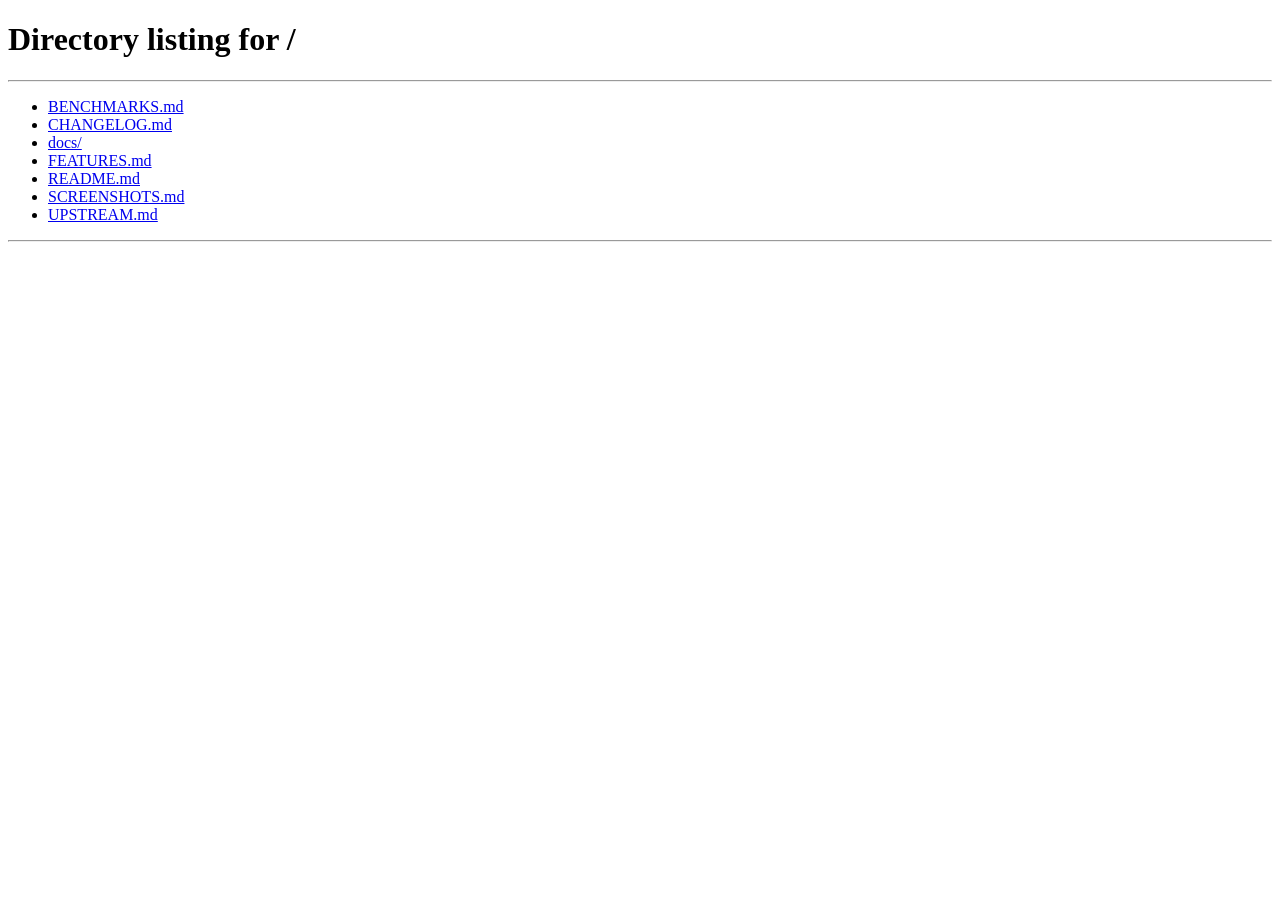
<file: docs/why.html>
<!doctype html><html lang="en"><head><meta charset="utf-8"><title>Why NitroOS</title><meta http-equiv="refresh" content="0; url=/#mission"><link rel="canonical" href="https://nitroos.org/#mission"></head><body><p><a href="/#mission">Why NitroOS</a></p></body></html>
</file>
<file: docs/style.css>
/* NitroOS site. Palette from the brand repo (src/palette.css): deep #1B1F3B, ink #0B0E1F, harbor #2A2F66,
   sky #00C2FF, violet #7B5CFF, mist #E4E8FF, lamp #FF7A18, glow #FFD23F, cloud #F4F5FB, slate #545A7A. */
:root{--deep:#1B1F3B;--ink:#0B0E1F;--harbor:#2A2F66;--sky:#00C2FF;--violet:#7B5CFF;--mist:#E4E8FF;--lamp:#FF7A18;--glow:#FFD23F;--cloud:#F4F5FB;--slate:#545A7A}
*{box-sizing:border-box}
html{scroll-behavior:smooth}
body{margin:0;background:var(--ink);color:var(--mist);font:16px/1.6 system-ui,-apple-system,"Segoe UI",Roboto,Helvetica,Arial,sans-serif}
a{color:var(--sky)}a:hover{color:var(--glow)}
.wrap{max-width:1120px;margin:0 auto;padding:0 20px}
header.top{border-bottom:1px solid var(--harbor);background:var(--deep)}
header.top .wrap{display:flex;align-items:center;justify-content:space-between;gap:16px;padding-top:12px;padding-bottom:12px;flex-wrap:wrap}
header.top img{height:44px;width:auto;display:block}
nav a{margin-left:18px;text-decoration:none;color:var(--mist)}nav a:hover{color:var(--glow)}
.hero{padding:56px 0 24px;text-align:center;background:radial-gradient(ellipse at 50% 0,var(--harbor) 0,var(--ink) 70%)}
.hero h1{font-size:clamp(28px,4.5vw,46px);line-height:1.15;margin:0 0 14px;color:#fff}
.hero p.lead{max-width:760px;margin:0 auto 24px;color:var(--mist);font-size:18px}
.btn{display:inline-block;padding:11px 22px;border-radius:8px;background:linear-gradient(135deg,var(--lamp),var(--glow));color:var(--ink);font-weight:600;text-decoration:none;margin:4px}
.btn.alt{background:transparent;border:1px solid var(--sky);color:var(--sky)}
.hero img.shot{max-width:100%;height:auto;margin-top:34px;border-radius:10px;border:1px solid var(--harbor)}
.notice{background:var(--deep);border:1px solid var(--harbor);border-left:4px solid var(--lamp);border-radius:8px;padding:14px 18px;margin:28px 0;font-size:15px}
section{padding:36px 0}
h2{color:#fff;font-size:28px;margin:0 0 6px}
h2+p.sub{color:var(--slate);margin:0 0 22px;color:#9aa0c8}
.cards{display:grid;grid-template-columns:repeat(auto-fit,minmax(min(240px,100%),1fr));gap:16px}
.card{background:var(--deep);border:1px solid var(--harbor);border-radius:10px;padding:18px}
.card h3{margin:0 0 6px;color:var(--glow);font-size:18px}
.card p{margin:0;font-size:15px}
.pair{margin:34px 0}
.pair h3{color:#fff;margin:0 0 4px}
.pair p.cap{margin:0 0 10px;color:#aab0d8;font-size:15px}
.cmp{display:grid;grid-template-columns:1fr 1fr;gap:14px}
.cmp figure{margin:0}
.cmp img{width:100%;height:auto;display:block;border-radius:8px;border:1px solid var(--harbor);background:var(--deep)}
.cmp figcaption{font-size:14px;color:#aab0d8;margin-top:6px}
.cmp figcaption b{color:var(--sky)}
.cmp .rx figcaption b{color:var(--lamp)}
@media(max-width:760px){.cmp{grid-template-columns:1fr}}
table{border-collapse:collapse;width:100%;font-size:15px}
th,td{border-bottom:1px solid var(--harbor);padding:8px 10px;text-align:left}
th{color:var(--glow)}td.n{text-align:right;font-variant-numeric:tabular-nums}
.tablewrap{overflow-x:auto}
code,pre{background:var(--deep);border:1px solid var(--harbor);border-radius:6px;font:14px/1.5 ui-monospace,Menlo,Consolas,monospace}
code{padding:1px 5px}pre{padding:14px;overflow-x:auto}
footer{border-top:1px solid var(--harbor);background:var(--deep);padding:28px 0;font-size:14px;color:#9aa0c8}
ul.tight{padding-left:20px}ul.tight li{margin:4px 0}

.gallery{display:grid;grid-template-columns:repeat(auto-fit,minmax(min(420px,100%),1fr));gap:18px}
.gallery figure{margin:0}
.galh{margin:30px 0 12px;font-size:19px;color:#e8eaff}
.galh:first-of-type{margin-top:6px}
.gallery img{width:100%;height:auto;display:block;border-radius:8px;border:1px solid var(--harbor);background:var(--deep);cursor:zoom-in}
.gallery figcaption{font-size:14px;color:#aab0d8;margin-top:6px}
.hero a img.shot{cursor:zoom-in}
@media(max-width:760px){.gallery{grid-template-columns:1fr}}

table.perf tr.grp td{color:var(--glow);font-weight:600;padding-top:18px;border-bottom:1px solid var(--violet)}
table.perf td.res{white-space:nowrap;font-weight:600;min-width:170px}
table.perf td.res .bar{display:inline-block;height:10px;max-width:70px;border-radius:3px;margin-right:8px;vertical-align:middle}
table.perf td.res.up{color:var(--sky)}table.perf td.res.up .bar{background:var(--sky)}
table.perf td.res.down{color:var(--lamp)}table.perf td.res.down .bar{background:var(--lamp)}
p.note{font-size:14px;color:#aab0d8}

.techgrid{display:grid;grid-template-columns:repeat(auto-fit,minmax(min(340px,100%),1fr));gap:16px}
.tech{background:var(--deep);border:1px solid var(--harbor);border-radius:10px;padding:18px}
.tech h3{margin:0 0 6px;color:var(--glow);font-size:18px}
.tech p,.tech li{font-size:15px}.tech p{margin:0 0 8px}
.tech p.count{color:#aab0d8;font-size:13px;margin:8px 0 0}

.navtoggle{display:none}.navbtn{display:none;cursor:pointer;color:var(--mist);border:1px solid var(--harbor);border-radius:8px;padding:6px 12px;font-size:15px;user-select:none}
h3.grouphead{color:var(--sky);font-size:15px;text-transform:uppercase;letter-spacing:.08em;margin:26px 0 10px}
.card code,.tech code{overflow-wrap:anywhere}
html,body{overflow-x:hidden}
@media(max-width:860px){header.top img{height:36px}.navbtn{display:block}header.top nav{display:none;width:100%;flex-direction:column;padding:6px 0 4px}header.top nav a{margin:0;padding:11px 4px;border-top:1px solid var(--harbor);font-size:17px}.navtoggle:checked~nav{display:flex}.hero{padding-top:32px}.hero h1{font-size:28px}table.perf td.res{min-width:0}table.perf td.res .bar{display:none}}

ul.credits{columns:2 380px;column-gap:32px;padding-left:20px}ul.credits li{break-inside:avoid;margin:0 0 10px;font-size:15px}

.prose>p,.prose>ul{max-width:820px}.prose p,.prose li{font-size:17px}
.tag{font-size:12px;font-weight:600;color:var(--ink);background:var(--sky);border-radius:10px;padding:2px 8px;vertical-align:middle;margin-left:6px;white-space:nowrap}

nav a.gh{display:inline-flex;align-items:center;gap:7px;vertical-align:middle;margin-left:22px;padding:6px 14px;border-radius:8px;background:var(--glow);color:var(--ink);font-weight:600}
nav a.gh:hover{background:#ffe27a;color:var(--ink)}nav a.gh .ghicon{display:block;width:18px;height:18px}
@media(max-width:860px){header.top nav a.gh{background:none;color:var(--mist);font-weight:400;padding:11px 4px;border-radius:0;margin:0}header.top nav a.gh .ghicon{width:22px;height:22px}}
@media(min-width:861px){header.top nav a+a:not(.gh)::before{content:"\00b7";display:inline-block;width:18px;margin-left:-18px;text-align:center;color:#6b72a8;font-weight:700;pointer-events:none}}

.videos{display:grid;grid-template-columns:repeat(auto-fit,minmax(min(480px,100%),1fr));gap:22px}
.videos .video{margin:0}.videos .video:only-child{max-width:860px}
.video a.yt,.video iframe.ytframe{display:block;position:relative;width:100%;aspect-ratio:16/9;border-radius:10px;border:1px solid var(--harbor);background:var(--deep);overflow:hidden}
.video a.yt img{width:100%;height:100%;object-fit:cover;display:block}
.video a.yt .play{position:absolute;left:50%;top:50%;width:84px;height:58px;margin:-29px 0 0 -42px;border-radius:14px;background:linear-gradient(135deg,var(--lamp),var(--glow));box-shadow:0 6px 24px rgba(0,0,0,.45);transition:transform .15s}
.video a.yt .play::after{content:"";position:absolute;left:50%;top:50%;margin:-13px 0 0 -8px;border-style:solid;border-width:13px 0 13px 22px;border-color:transparent transparent transparent var(--ink)}
.video a.yt:hover .play,.video a.yt:focus .play{transform:scale(1.08)}
.video figcaption{font-size:15px;color:#aab0d8;margin-top:10px}.video figcaption b{color:#fff;font-size:17px}
.video .when{margin-left:10px;font-size:13px;color:#9aa0c8;white-space:nowrap}
</file>
